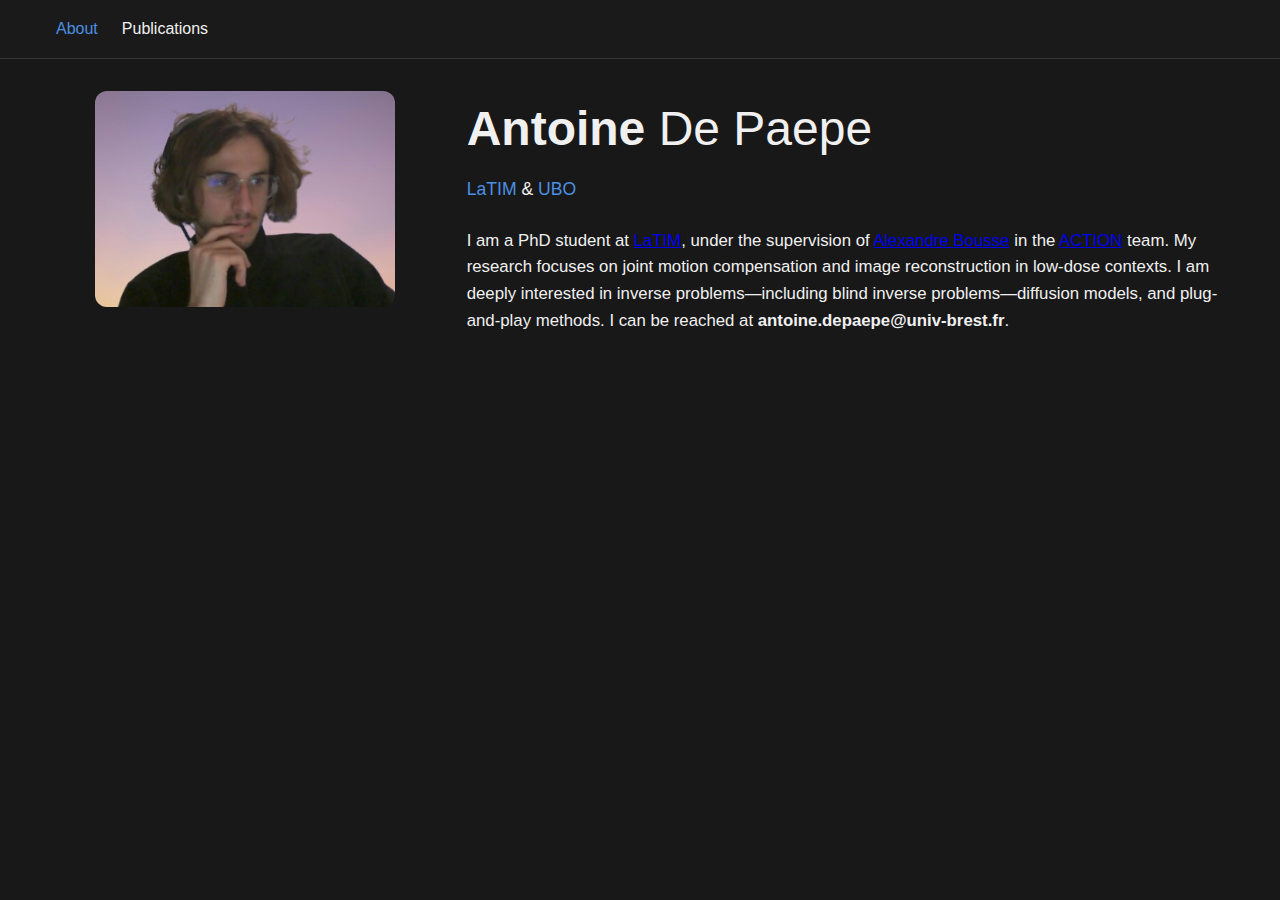
<file: index.html>
<!DOCTYPE html>
<html lang="en">
<head>
  <meta charset="UTF-8">
  <meta name="viewport" content="width=device-width,initial-scale=1.0">
  <title>Antoine De Paepe</title>
  <!-- Redirect instantly to About page -->
  <meta http-equiv="refresh" content="0;url=static/html/about.html">
  <link rel="stylesheet" href="static/css/index.css">
</head>
</html>
</file>
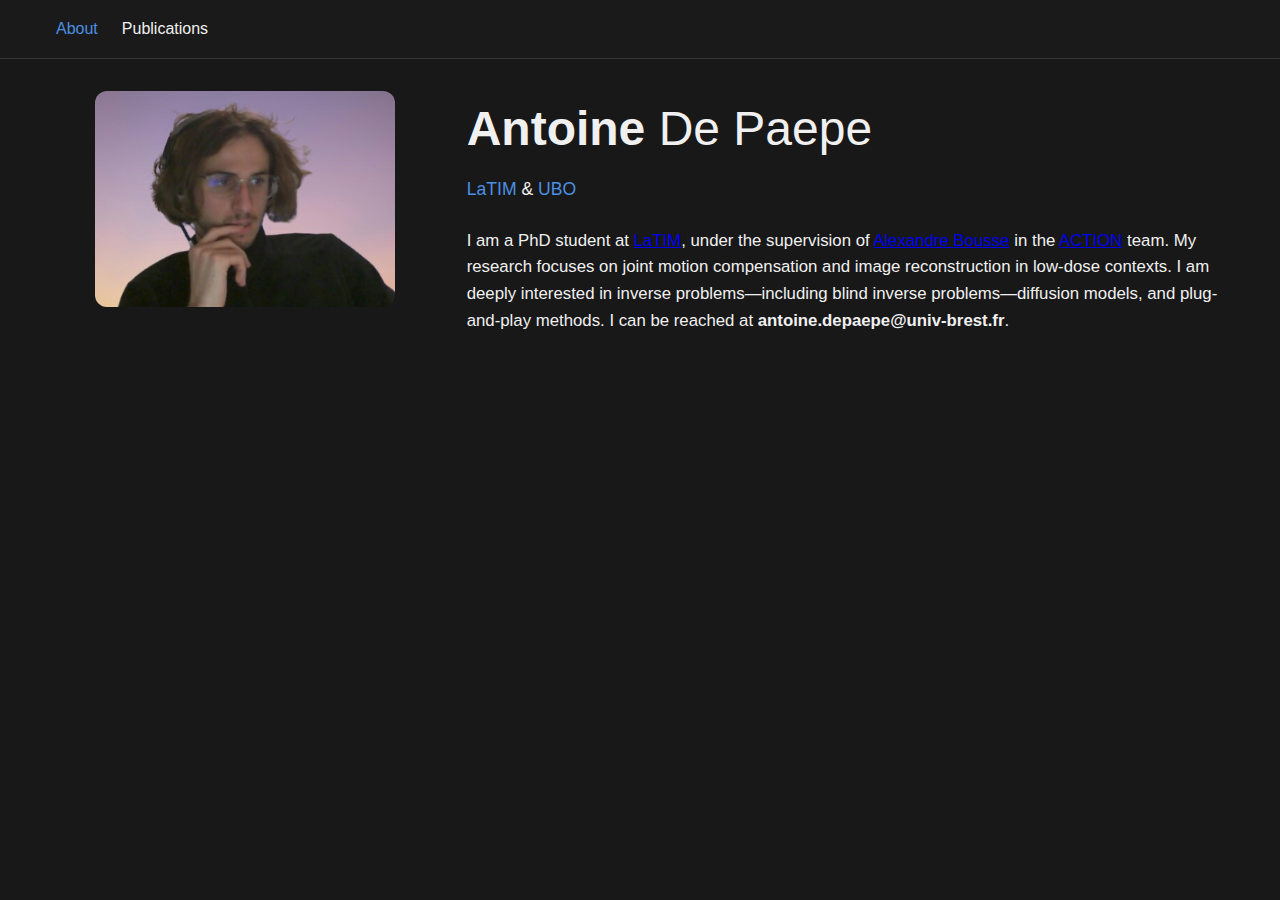
<file: static/html/about.html>
<!DOCTYPE html>
<html lang="en">
<head>
  <meta charset="UTF-8">
  <meta name="viewport" content="width=device-width,initial-scale=1.0">
  <title>Antoine De Paepe | About</title>
  <link rel="stylesheet" href="../css/about.css">
</head>
<body>
  <header>
    <nav>
      <a href="about.html" class="active">About</a>
      <a href="publications.html">Publications</a>
    </nav>
  </header>

  <main class="container">
    <aside class="sidebar">
      <img src="../images/adp.jpg" alt="Antoine De Paepe">
    </aside>

    <section class="profile">
      <h1><span>Antoine</span> <span>De Paepe</span></h1>
      <div class="affiliation">
        <a href="https://nouveau.univ-brest.fr/latim/fr">LaTIM</a> &amp; 
        <a href="https://www.univ-brest.fr/fr">UBO</a>
      </div>
      <p>
        I am a PhD student at <a href="https://nouveau.univ-brest.fr/latim/fr/">LaTIM</a>, under the supervision of <a href="https://abousse.github.io/">Alexandre Bousse</a> in the <a href="https://nouveau.univ-brest.fr/latim/fr/page/equipe-action">ACTION</a> team. My research focuses on joint motion compensation and image reconstruction in low-dose contexts. I am deeply interested in inverse problems—including blind inverse problems—diffusion models, and plug-and-play methods. I can be reached at <strong>antoine.depaepe@univ-brest.fr</strong>.
      </p>
    </section>
  </main>
</body>
</html>
</file>
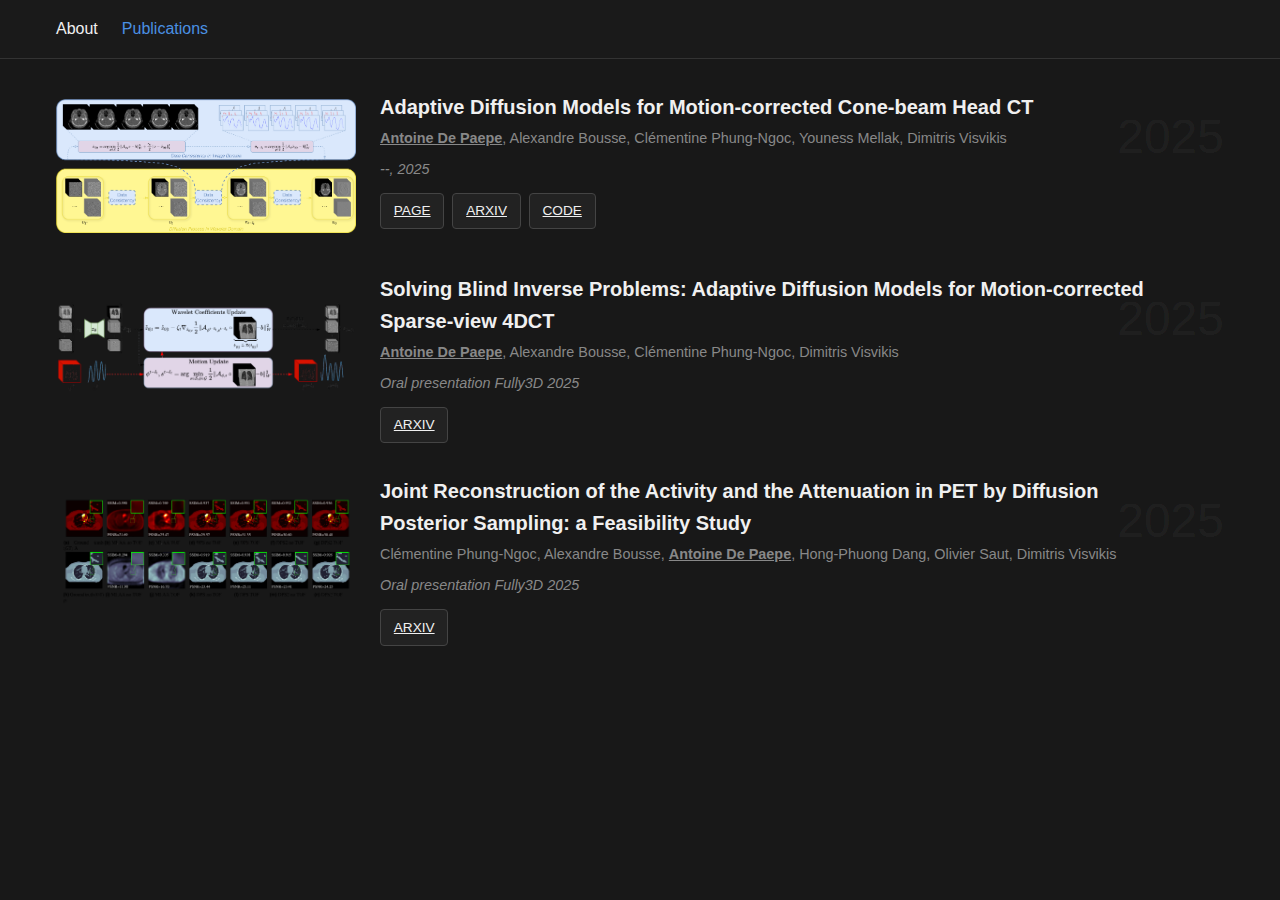
<file: static/html/publications.html>
<!DOCTYPE html>
<html lang="en">
<head>
  <meta charset="UTF-8">
  <meta name="viewport" content="width=device-width,initial-scale=1.0">
  <title>Antoine De Paepe | Publications</title>
  <!-- external stylesheet -->
  <link rel="stylesheet" href="../css/publications.css">
</head>
<body>
  <header>
    <nav>
      <a href="about.html">About</a>
      <a href="publications.html" class="active">Publications</a>
    </nav>
  </header>

  <main class="container">
    <div class="pub-list" id="pub-list">
      <!-- JS will inject entries here -->
    </div>  
  </main>

  <!-- external script -->
  <script src="../js/publications.js"></script>
</body>
</html>
</file>
<file: static/css/index.css>
:root {
    --bg: #181818;
    --fg: #f0f0f0;
    --accent: #4a90e2;
    --nav-bg: #1a1a1a;
    --border: #333;
  }
  
  * { box-sizing: border-box; margin: 0; padding: 0; }
  
  body {
    font-family: sans-serif;
    background: var(--bg);
    color: var(--fg);
    line-height: 1.6;
  }
  
  header {
    background: var(--nav-bg);
    border-bottom: 1px solid var(--border);
    position: sticky;
    top: 0;
    z-index: 100;
  }
  
  nav {
    max-width: 1200px;
    margin: 0 auto;
    display: flex;
    gap: 1.5rem;
    padding: 1rem;
  }
  
  nav a {
    color: var(--fg);
    text-decoration: none;
    font-size: 1rem;
    transition: color 0.2s;
  }
  
  nav a:hover {
    color: var(--accent);
  }
  
  main.container {
    max-width: 800px;
    margin: 3rem auto;
    padding: 0 1rem;
    text-align: center;
  }
  
  main.container h1 {
    font-size: 2.5rem;
    margin-bottom: 1rem;
  }
</file>
<file: static/css/about.css>
:root {
    --bg: #181818;
    --fg: #f0f0f0;
    --muted: #888;
    --accent: #4a90e2;
    --nav-bg: #1a1a1a;
    --border: #333;
  }
  
  * { box-sizing: border-box; margin: 0; padding: 0; }
  
  body {
    font-family: sans-serif;
    background: var(--bg);
    color: var(--fg);
    line-height: 1.6;
  }
  
  header {
    background: var(--nav-bg);
    border-bottom: 1px solid var(--border);
    position: sticky;
    top: 0;
    z-index: 100;
  }
  
  nav {
    max-width: 1200px;
    margin: 0 auto;
    display: flex;
    align-items: center;
    gap: 1.5rem;
    padding: 1rem;
  }
  
  nav a {
    color: var(--fg);
    text-decoration: none;
    font-size: 1rem;
    transition: color 0.2s;
  }
  
  nav a:hover,
  nav a.active {
    color: var(--accent);
  }
  
  main.container {
    display: flex;
    flex-wrap: wrap;
    gap: 2rem;
    max-width: 1200px;
    margin: 2rem auto;
    padding: 0 1rem;
  }
  
  .profile {
    flex: 2;
    min-width: 280px;
  }
  
  .profile h1 {
    font-size: 3rem;
    margin-bottom: 0.5rem;
    font-weight: 900;
  }
  
  .profile h1 span:last-child {
    font-weight: 400;
  }
  
  .affiliation {
    margin-bottom: 1.5rem;
    font-size: 1.1rem;
  }
  
  .affiliation a {
    color: var(--accent);
    text-decoration: none;
  }
  
  .affiliation a:hover {
    text-decoration: underline;
  }
  
  .profile p {
    margin-bottom: 1rem;
    font-size: 1.05rem;
  }
  
  .sidebar {
    flex: 1;
    min-width: 240px;
    text-align: center;
  }
  
  .sidebar img {
    width: 100%;
    max-width: 300px;
    border-radius: 12px;
    display: block;
    margin: 0 auto;
  }
  
  @media (max-width: 768px) {
    main.container {
      flex-direction: column;
    }
    nav {
      flex-wrap: wrap;
    }
  }
</file>
<file: static/css/publications.css>
:root {
    --bg: #181818;
    --fg: #f0f0f0;
    --muted: #888;
    --accent: #4a90e2;
    --nav-bg: #1a1a1a;
    --border: #333;
    --btn-bg: #222;
    --btn-border: #444;
    --btn-hover-bg: #333;
  }
  
  * { box-sizing: border-box; margin: 0; padding: 0; }
  
  body {
    font-family: sans-serif;
    background: var(--bg);
    color: var(--fg);
    line-height: 1.6;
  }
  
  header {
    background: var(--nav-bg);
    border-bottom: 1px solid var(--border);
    position: sticky;
    top: 0;
    z-index: 100;
  }
  
  nav {
    max-width: 1200px;
    margin: 0 auto;
    display: flex;
    align-items: center;
    gap: 1.5rem;
    padding: 1rem;
  }
  
  nav a {
    color: var(--fg);
    text-decoration: none;
    font-size: 1rem;
    transition: color 0.2s;
  }
  
  nav a:hover,
  nav a.active {
    color: var(--accent);
  }
  
  main.container {
    display: flex;
    flex-wrap: wrap;
    gap: 2rem;
    max-width: 1200px;
    margin: 2rem auto;
    padding: 0 1rem;
  }
  
  .pub-list {
    display: flex;
    flex-direction: column;
    gap: 2rem;
  }
  
  .pub {
    display: flex;
    gap: 1.5rem;
    position: relative;
    padding-right: 5rem;
  }
  
  .pub img.thumb {
    width: 300px;
    height: 150px;
    object-fit: contain;
    flex-shrink: 0;
  }
  
  .pub .details {
    flex: 1;
  }
  
  .pub .details h2 {
    font-size: 1.25rem;
    margin-bottom: 0.25rem;
  }
  
  .pub .details .authors {
    font-size: 0.9rem;
    color: var(--muted);
    margin-bottom: 0.5rem;
  }
  
  .pub .details .venue {
    font-size: 0.9rem;
    font-style: italic;
    color: var(--muted);
    margin-bottom: 0.75rem;
  }
  
  .pub .details .buttons {
    display: flex;
    gap: 0.5rem;
  }
  
  .pub .details .buttons a {
    padding: 0.4rem 0.8rem;
    font-size: 0.85rem;
    background: var(--btn-bg);
    color: var(--fg);
    border: 1px solid var(--btn-border);
    border-radius: 4px;
    transition: background 0.2s, border-color 0.2s;
  }
  
  .pub .details .buttons a:hover {
    background: var(--btn-hover-bg);
    border-color: var(--accent);
  }
  
  .pub .year {
    position: absolute;
    right: 0;
    top: 0.5rem;
    font-size: 3rem;
    color: rgba(255,255,255,0.05);
  }
  
  @media (max-width: 768px) {
    main.container {
      flex-direction: column;
    }
    nav {
      flex-wrap: wrap;
    }
  }
</file>
